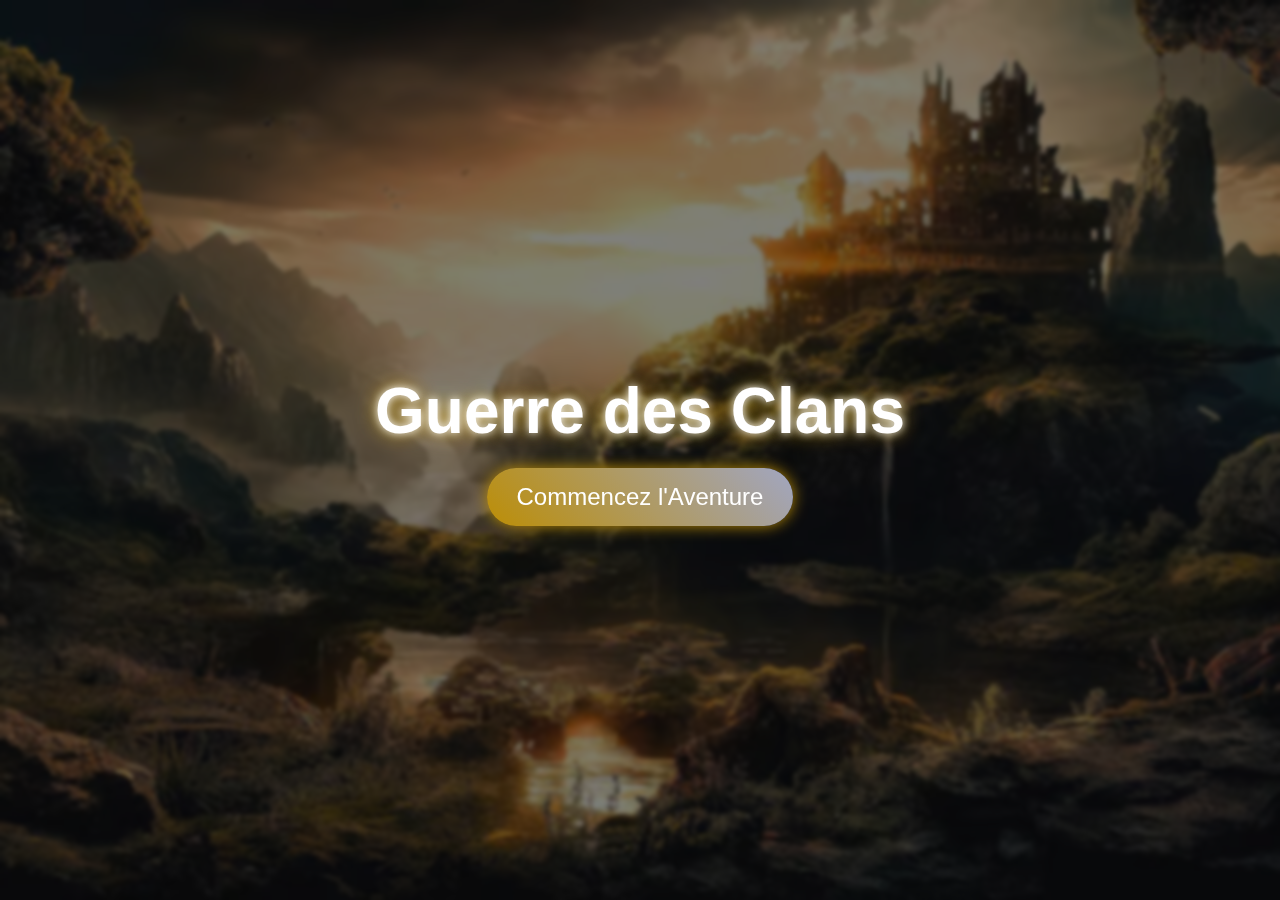
<file: html/index.html>
<!DOCTYPE html>
<html lang="en">
<head>
  <meta charset="UTF-8">
  <meta name="viewport" content="width=device-width, initial-scale=1">
  <title>Guerre des Clans</title>
  <link rel="stylesheet" href="../css/style.css">
</head>
<body>

  <div id="start-screen" class="screen">
    <div class="overlay"></div>
    <div class="content">
      <h1>Guerre des Clans</h1>
      <button id="start-btn">Commencez l'Aventure</button>
    </div>
  </div>

  <audio id="start-sound" src="../assets/audios/game-start-317318.mp3" preload="auto"></audio>
  <div id="black-screen"></div>

  <script src="../js/script.js"></script>
</body>
</html>
</file>
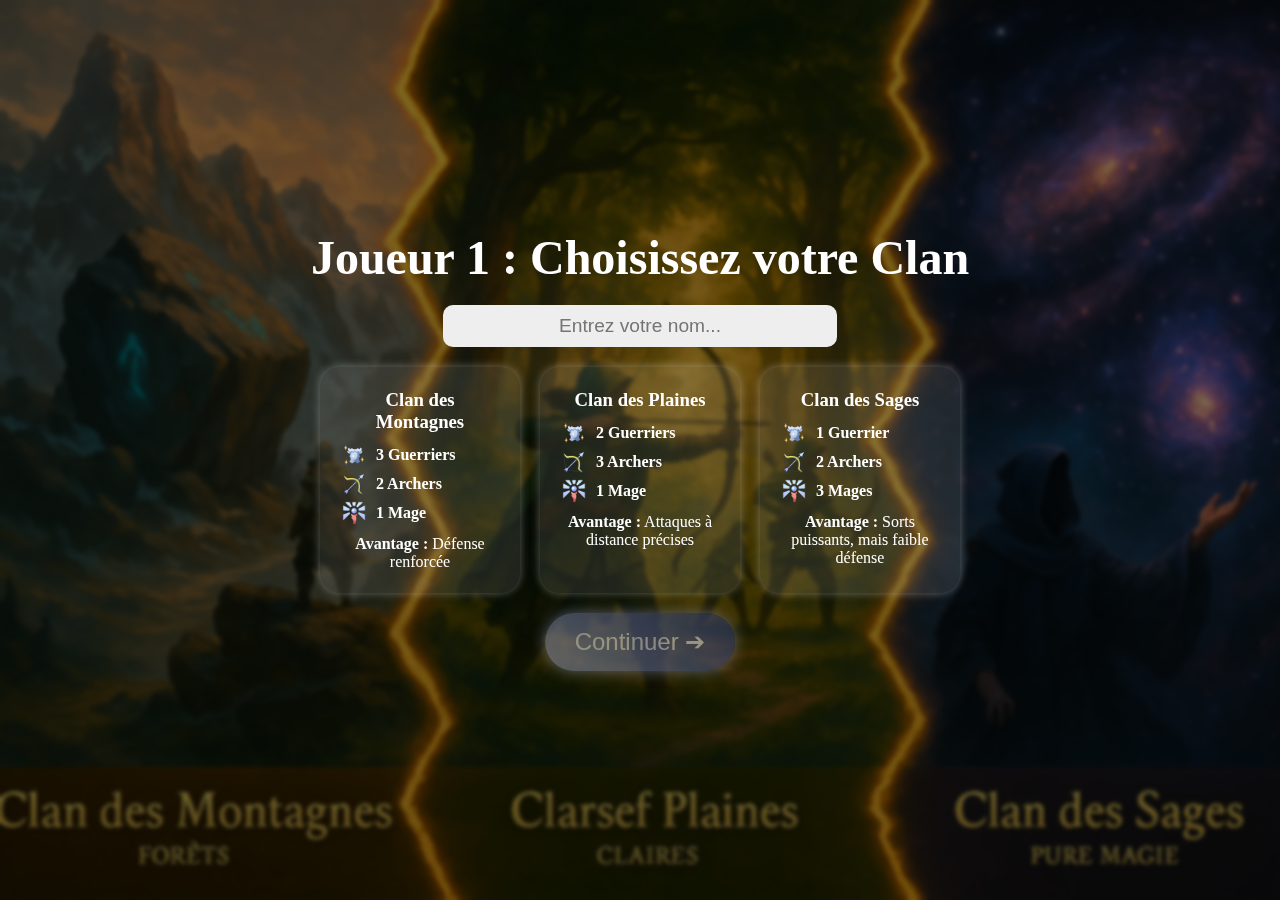
<file: html/player1.html>
<!DOCTYPE html>
<html lang="en">
<head>
  <meta charset="UTF-8">
  <meta name="viewport" content="width=device-width, initial-scale=1">
  <title>Créer Joueur 1</title>
  <link rel="stylesheet" href="../css/player1.css">
</head>
<body>

<div id="player1-screen" class="screen">
  <div class="overlay"></div>
  <div class="content">
    <h2>Joueur 1 : Choisissez votre Clan</h2>
    
    <input type="text" id="player1-name" placeholder="Entrez votre nom..." />

    <div class="clan-selection">
      <div class="clan" id="mountains">
        <h3>Clan des Montagnes</h3>
        <div class="units">
          <div><img src="../assets/images/Guerrier.png" alt="Guerrier" class="unit-icon"> <strong>3 Guerriers</strong></div>
          <div><img src="../assets/images/Archer.png" alt="Archer" class="unit-icon"> <strong>2 Archers</strong></div>
          <div><img src="../assets/images/Mage.png" alt="Mage" class="unit-icon"> <strong>1 Mage</strong></div>
        </div>
        <p><strong>Avantage :</strong> Défense renforcée</p>
      </div>
    
      <div class="clan" id="plains">
        <h3>Clan des Plaines</h3>
        <div class="units">
          <div><img src="../assets/images/Guerrier.png" alt="Guerrier" class="unit-icon"> <strong>2 Guerriers</strong></div>
          <div><img src="../assets/images/Archer.png" alt="Archer" class="unit-icon"> <strong>3 Archers</strong></div>
          <div><img src="../assets/images/Mage.png" alt="Mage" class="unit-icon"> <strong>1 Mage</strong></div>
        </div>
        <p><strong>Avantage :</strong> Attaques à distance précises</p>
      </div>
    
      <div class="clan" id="sages">
        <h3>Clan des Sages</h3>
        <div class="units">
          <div><img src="../assets/images/Guerrier.png" alt="Guerrier" class="unit-icon"> <strong>1 Guerrier</strong></div>
          <div><img src="../assets/images/Archer.png" alt="Archer" class="unit-icon"> <strong>2 Archers</strong></div>
          <div><img src="../assets/images/Mage.png" alt="Mage" class="unit-icon"> <strong>3 Mages</strong></div>
        </div>
        <p><strong>Avantage :</strong> Sorts puissants, mais faible défense</p>
      </div>
    </div>
    
    

    <button id="next-btn" disabled>Continuer ➔</button>
  </div>
</div>

<audio id="click-sound" src="../assets/audios/game-start-317318.mp3" preload="auto"></audio>
<div id="black-screen"></div>

<script src="../js/player1.js"></script>
</body>
</html>
</file>
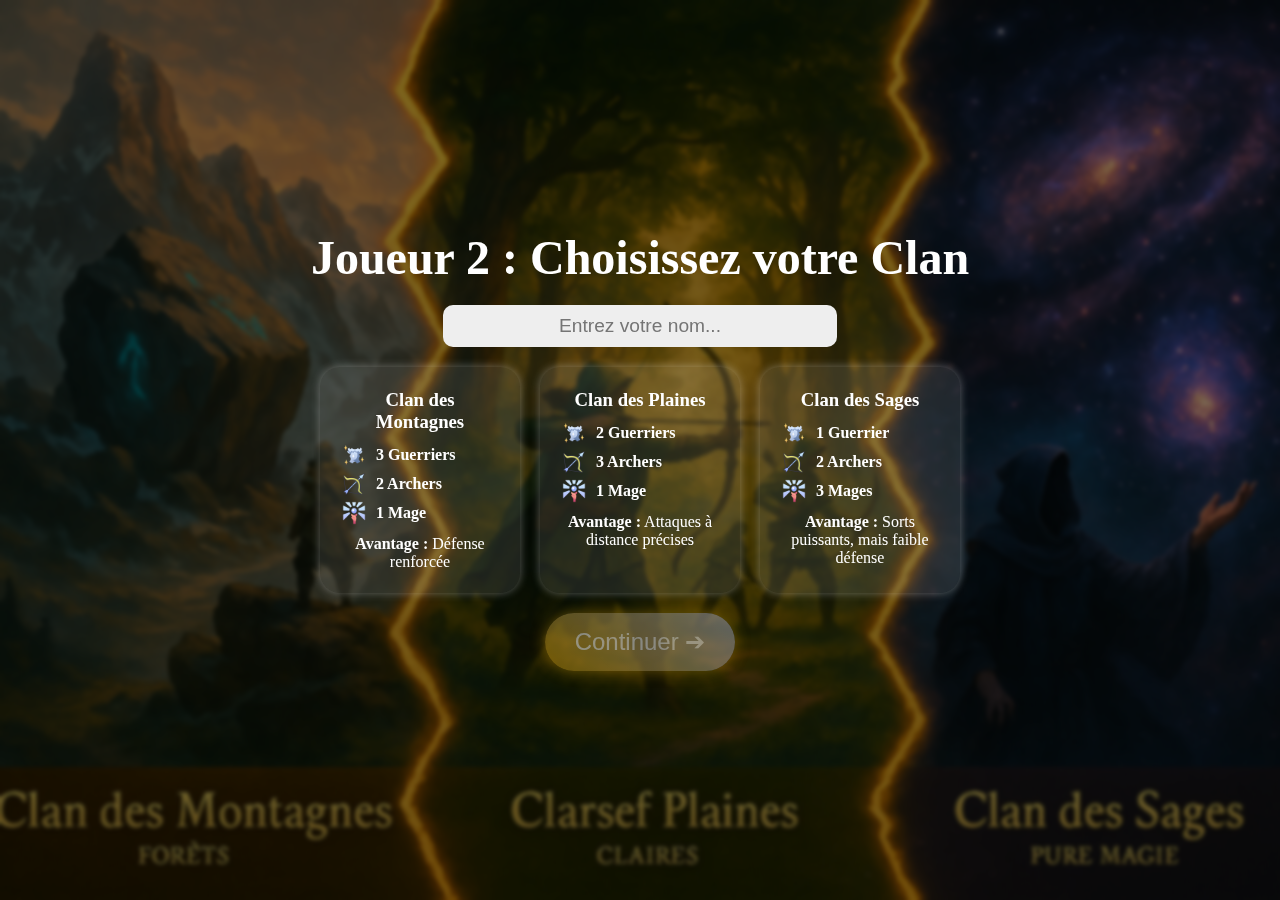
<file: html/player2.html>
<!DOCTYPE html>
<html lang="en">
<head>
  <meta charset="UTF-8">
  <meta name="viewport" content="width=device-width, initial-scale=1">
  <title>Créer Joueur 2</title>
  <link rel="stylesheet" href="../css/player2.css">
</head>
<body>

<div id="player2-screen" class="screen">
  <div class="overlay"></div>
  <div class="content">
    <h2>Joueur 2 : Choisissez votre Clan</h2>
    
    <input type="text" id="player2-name" placeholder="Entrez votre nom..." />

    <div class="clan-selection">
      <div class="clan" id="mountains">
        <h3>Clan des Montagnes</h3>
        <div class="units">
          <div><img src="../assets/images/Guerrier.png" alt="Guerrier" class="unit-icon"> <strong>3 Guerriers</strong></div>
          <div><img src="../assets/images/Archer.png" alt="Archer" class="unit-icon"> <strong>2 Archers</strong></div>
          <div><img src="../assets/images/Mage.png" alt="Mage" class="unit-icon"> <strong>1 Mage</strong></div>
        </div>
        <p><strong>Avantage :</strong> Défense renforcée</p>
      </div>
    
      <div class="clan" id="plains">
        <h3>Clan des Plaines</h3>
        <div class="units">
          <div><img src="../assets/images/Guerrier.png" alt="Guerrier" class="unit-icon"> <strong>2 Guerriers</strong></div>
          <div><img src="../assets/images/Archer.png" alt="Archer" class="unit-icon"> <strong>3 Archers</strong></div>
          <div><img src="../assets/images/Mage.png" alt="Mage" class="unit-icon"> <strong>1 Mage</strong></div>
        </div>
        <p><strong>Avantage :</strong> Attaques à distance précises</p>
      </div>
    
      <div class="clan" id="sages">
        <h3>Clan des Sages</h3>
        <div class="units">
          <div><img src="../assets/images/Guerrier.png" alt="Guerrier" class="unit-icon"> <strong>1 Guerrier</strong></div>
          <div><img src="../assets/images/Archer.png" alt="Archer" class="unit-icon"> <strong>2 Archers</strong></div>
          <div><img src="../assets/images/Mage.png" alt="Mage" class="unit-icon"> <strong>3 Mages</strong></div>
        </div>
        <p><strong>Avantage :</strong> Sorts puissants, mais faible défense</p>
      </div>
    </div>
    
    

    <button id="next-btn" disabled>Continuer ➔</button>
  </div>
</div>

<audio id="click-sound" src="../assets/audios/game-start-317318.mp3" preload="auto"></audio>
<div id="black-screen"></div>

<script src="../js/player2.js"></script>
</body>
</html>
</file>
<file: css/style.css>
* {
    margin: 0;
    padding: 0;
    box-sizing: border-box;
  }
  
  body, html {
    height: 100%;
    font-family: 'MedievalSharp', cursive, sans-serif;
    overflow: hidden;
  }
  
  .screen {
    width: 100%;
    height: 100%;
    background: url('../assets/images/adv.avif') no-repeat center center/cover;
    position: relative;
    display: flex;
    justify-content: center;
    align-items: center;
  }
  
  .overlay {
    position: absolute;
    top: 0; left: 0;
    width: 100%; height: 100%;
    background: rgba(0,0,0,0.5);
    backdrop-filter: blur(2px);
  }
  
  .content {
    position: relative;
    z-index: 2;
    text-align: center;
    color: #fff;
    animation: fadeIn 2s ease forwards;
  }
  
  h1 {
    font-size: 4rem;
    margin-bottom: 20px;
    text-shadow: 0 0 10px #fff, 0 0 20px #bc8e06;
  }
  
  button {
    padding: 15px 30px;
    font-size: 1.5rem;
    color: white;
    background: linear-gradient(45deg, #bc8e06, #a1a6c2);
    border: none;
    border-radius: 30px;
    cursor: pointer;
    box-shadow: 0 0 15px #bc8e06;
    transition: transform 0.3s, box-shadow 0.3s;
  }
  
  button:hover {
    transform: scale(1.1);
    box-shadow: 0 0 25px #bc8e06;
  }
  
  @keyframes fadeIn {
    from { opacity: 0; transform: scale(0.9); }
    to { opacity: 1; transform: scale(1); }
  }
  

  #black-screen {
    position: fixed;
    top: 0;
    left: 0;
    width: 100%;
    height: 100%;
    background: black;
    opacity: 0;
    pointer-events: none;
    transition: opacity 1s ease;
    z-index: 9999;
  }
    /* Game History Modal Styles */
    .history-modal {
      position: fixed;
      top: 0;
      left: 0;
      width: 100%;
      height: 100%;
      background-color: rgba(0, 0, 0, 0.8);
      display: flex;
      justify-content: center;
      align-items: center;
      z-index: 2000;
    }
  
    .history-content {
      background-color: #222;
      color: white;
      border-radius: 10px;
      padding: 30px;
      position: relative;
      width: 80%;
      max-width: 600px;
      max-height: 80vh;
      overflow-y: auto;
      box-shadow: 0 0 20px rgba(0, 0, 0, 0.5);
      border: 2px solid #444;
    }
  
    .history-title {
      text-align: center;
      margin-bottom: 20px;
      color: #f9d71c;
      font-size: 24px;
    }
  
    .close-history-btn {
      position: absolute;
      top: 10px;
      right: 10px;
      background: none;
      border: none;
      color: white;
      font-size: 24px;
      cursor: pointer;
      width: 30px;
      height: 30px;
      display: flex;
      justify-content: center;
      align-items: center;
      border-radius: 50%;
      background-color: rgba(255, 255, 255, 0.1);
    }
  
    .close-history-btn:hover {
      background-color: rgba(255, 255, 255, 0.2);
    }
  
    .history-list {
      list-style: none;
      padding: 0;
      margin: 0;
    }
  
    .history-item {
      background-color: rgba(255, 255, 255, 0.05);
      margin-bottom: 15px;
      padding: 15px;
      border-radius: 5px;
      border-left: 4px solid #f9d71c;
    }
  
    .history-item:hover {
      background-color: rgba(255, 255, 255, 0.1);
    }
  
    .history-game-number {
      font-weight: bold;
      color: #f9d71c;
      margin-bottom: 8px;
      font-size: 18px;
    }
  
    .history-winner,
    .history-loser,
    .history-rounds,
    .history-date {
      margin: 5px 0;
    }
  
    /* Game over modal button containers */
    .buttons-container {
      display: flex;
      justify-content: center;
      gap: 15px;
      margin-top: 20px;
    }
  
    .play-again-btn,
    .history-btn {
      padding: 10px 20px;
      border: none;
      border-radius: 5px;
      font-size: 16px;
      cursor: pointer;
      transition: all 0.2s;
    }
  
    .play-again-btn {
      background-color: #4CAF50;
      color: white;
    }
  
    .play-again-btn:hover {
      background-color: #3e8e41;
    }
  
    .history-btn {
      background-color: #3498db;
      color: white;
    }
  
    .history-btn:hover {
      background-color: #2980b9;
    }
  
    /* History button in game interface */
    .game-history-btn {
      transition: background-color 0.3s;
    }
  
    .game-history-btn:hover {
      background-color: #666666;
    }
</file>
<file: css/player1.css>
* {
  margin: 0;
  padding: 0;
  box-sizing: border-box;
}

body, html {
  height: 100%;
  font-family: 'MedievalSharp', cursive;
  overflow: hidden;
}

.screen {
  width: 100%;
  height: 100%;
  background: url('../assets/images/clans.png') no-repeat center center/cover;
  position: relative;
  display: flex;
  justify-content: center;
  align-items: center;
}

.overlay {
  position: absolute;
  top: 0; left: 0;
  width: 100%; height: 100%;
  background: rgba(0,0,0,0.5);
  backdrop-filter: blur(2px);
}

.content {
  position: relative;
  z-index: 2;
  text-align: center;
  color: #fff;
  animation: fadeIn 2s ease forwards;
}

h2 {
  font-size: 3rem;
  margin-bottom: 20px;
}

input {
  padding: 10px;
  font-size: 1.2rem;
  border-radius: 10px;
  border: none;
  outline: none;
  margin-bottom: 20px;
  width: 60%;
  text-align: center;
  background-color: #eee;
}

.clan-selection {
  display: flex;
  justify-content: center;
  gap: 20px;
  margin-bottom: 20px;
}

.clan {
  background: rgba(255, 255, 255, 0.1);
  border: 2px solid transparent;
  padding: 20px;
  border-radius: 20px;
  width: 200px;
  cursor: pointer;
  transition: 0.3s;
  box-shadow: 0 0 10px #fff5;
}

.clan:hover {
  border: 2px solid #fff;
  background: rgba(255, 255, 255, 0.2);
  transform: scale(1.05);
}

.clan.selected {
  border: 2px solid #a1a6c2;
  background: rgba(67, 108, 152, 0.2);
}

button {
  padding: 15px 30px;
  font-size: 1.5rem;
  color: white;
  background: linear-gradient(45deg, #a1a6c2, #2c3b79);
  border: none;
  border-radius: 30px;
  cursor: pointer;
  box-shadow: 0 0 15px #a1a6c2;
  transition: transform 0.3s, box-shadow 0.3s;
}

button:hover:enabled {
  transform: scale(1.1);
  box-shadow: 0 0 25px #a1a6c2;
}

button:disabled {
  opacity: 0.5;
  cursor: not-allowed;
}

@keyframes fadeIn {
  from { opacity: 0; transform: scale(0.9); }
  to { opacity: 1; transform: scale(1); }
}
.units {
  margin: 10px 0;
}

.units div {
  display: flex;
  align-items: center;
  justify-content: flex-start;
  margin-bottom: 5px;
}

.unit-icon {
  width: 24px;
  height: 24px;
  margin-right: 10px;
  vertical-align: middle;
}
#black-screen {
  position: fixed;
  top: 0;
  left: 0;
  width: 100%;
  height: 100%;
  background: black;
  opacity: 0;
  pointer-events: none;
  transition: opacity 1s ease;
  z-index: 9999;
}
</file>
<file: css/player2.css>
* {
  margin: 0;
  padding: 0;
  box-sizing: border-box;
}

body, html {
  height: 100%;
  font-family: 'MedievalSharp', cursive;
  overflow: hidden;
}

.screen {
  width: 100%;
  height: 100%;
  background: url('../assets/images/clans.png') no-repeat center center/cover;
  position: relative;
  display: flex;
  justify-content: center;
  align-items: center;
}

.overlay {
  position: absolute;
  top: 0; left: 0;
  width: 100%; height: 100%;
  background: rgba(0,0,0,0.5);
  backdrop-filter: blur(2px);
}

.content {
  position: relative;
  z-index: 2;
  text-align: center;
  color: #fff;
  animation: fadeIn 2s ease forwards;
}

h2 {
  font-size: 3rem;
  margin-bottom: 20px;
}

input {
  padding: 10px;
  font-size: 1.2rem;
  border-radius: 10px;
  border: none;
  outline: none;
  margin-bottom: 20px;
  width: 60%;
  text-align: center;
  background-color: #eee;
}

.clan-selection {
  display: flex;
  justify-content: center;
  gap: 20px;
  margin-bottom: 20px;
}

.clan {
  background: rgba(255, 255, 255, 0.1);
  border: 2px solid transparent;
  padding: 20px;
  border-radius: 20px;
  width: 200px;
  cursor: pointer;
  transition: 0.3s;
  box-shadow: 0 0 10px #fff5;
}

.clan:hover {
  border: 2px solid #fff;
  background: rgba(255, 255, 255, 0.2);
  transform: scale(1.05);
}

.clan.selected {
  border: 2px solid #bc8e06;
  background: rgba(67, 108, 152, 0.2);
}

button {
  padding: 15px 30px;
  font-size: 1.5rem;
  color: white;
  background: linear-gradient(45deg, #bc8e06, #a1a6c2);
  border: none;
  border-radius: 30px;
  cursor: pointer;
  box-shadow: 0 0 15px #bc8e06;
  transition: transform 0.3s, box-shadow 0.3s;
}

button:hover:enabled {
  transform: scale(1.1);
  box-shadow: 0 0 25px #bc8e06;
}

button:disabled {
  opacity: 0.5;
  cursor: not-allowed;
}

@keyframes fadeIn {
  from { opacity: 0; transform: scale(0.9); }
  to { opacity: 1; transform: scale(1); }
}
.units {
  margin: 10px 0;
}

.units div {
  display: flex;
  align-items: center;
  justify-content: flex-start;
  margin-bottom: 5px;
}

.unit-icon {
  width: 24px;
  height: 24px;
  margin-right: 10px;
  vertical-align: middle;
}
#black-screen {
  position: fixed;
  top: 0;
  left: 0;
  width: 100%;
  height: 100%;
  background: black;
  opacity: 0;
  pointer-events: none;
  transition: opacity 1s ease;
  z-index: 9999;
}
</file>
